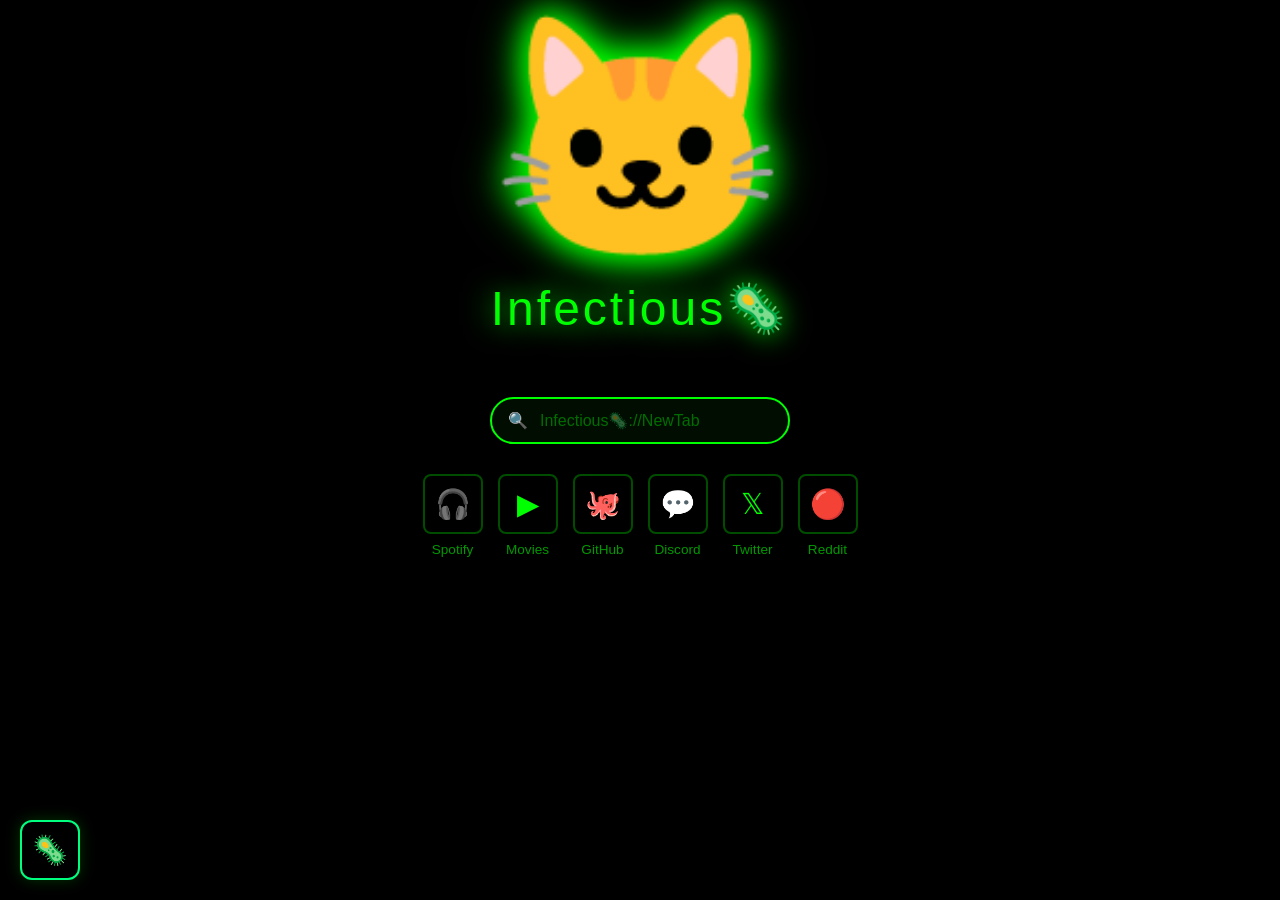
<file: index.html>
<!DOCTYPE html>
<html lang="en">
<head>
    <meta charset="UTF-8">
    <meta name="viewport" content="width=device-width, initial-scale=1.0">
    <title>Infectious 🦠</title>
    <link rel="stylesheet" href="styles.css">
    <script src="particle.js"></script>
</head>
<body class="theme-emerald">
    <div class="container" style="display:none;" id="browserContainer">
        <header>
            <div class="browser-title">Infectious Browser🦠</div>
            <div class="tabs-container"></div>
            <div class="nav-buttons">
                <button class="nav-btn" onclick="goBack()" title="Back">‹</button>
                <button class="nav-btn" onclick="goForward()" title="Forward">›</button>
                <button class="nav-btn" onclick="reload()" title="Reload">↻</button>
                <button class="nav-btn" onclick="goHome()" title="Home">⌂</button>
            </div>
            <div class="search-bar">
                <input type="text" id="searchInput" placeholder="Infectious🦠://Search" onkeypress="handleSearch(event)">
            </div>
            <div class="icon-btns">
                <button class="icon-btn" onclick="createTab('home.html', 'Infectious🦠__NewTab')" title="New Tab">+</button>
                <button class="icon-btn">⛶</button>
                <button class="icon-btn">🧩</button>
                <button class="icon-btn" onclick="openSettings()" title="Settings">⚙</button>
            </div>
        </header>
        <div class="main-content" id="mainFrame"></div>
    </div>

    <div id="homePage" style="position:fixed; top:0; left:0; width:100%; height:100%; z-index:20;">
        <!-- Home page content loaded here -->
    </div>

    <div class="floating-menu">
        <button class="menu-toggle" id="menuToggle">🦠</button>
        <div class="menu-panel" id="menuPanel">
            <div class="menu-title">Infectious 🦠</div>
            <button class="menu-item" onclick="navigateTo('home')">🏠 Home</button>
            <button class="menu-item" onclick="navigateTo('games')">🎮 Games</button>
            <button class="menu-item" onclick="navigateTo('watch')">▶ Watch</button>
            <button class="menu-item" onclick="navigateTo('apps')">📱 Apps</button>
            <button class="menu-item" onclick="navigateTo('music')">🎧 Music</button>
            <button class="menu-item" onclick="navigateTo('chat')">💬 Chat</button>
            <button class="menu-item" onclick="navigateTo('ai')">🤖 AI</button>
            <button class="menu-item" onclick="navigateTo('browse')">🌐 Browse</button>
            <div class="menu-separator"></div>
            <button class="menu-item" onclick="openDonate()" style="color:#ff00ff; font-weight:600;">💝 Donate</button>
        </div>
    </div>

    <script src="app.js"></script>
    <script>
        // Load home page on startup
        window.addEventListener('load', () => {
            fetch('home.html')
                .then(r => r.text())
                .then(html => {
                    document.getElementById('homePage').innerHTML = html;
                    document.getElementById('browserContainer').style.display = 'none';
                });
        });

        function openDonate() {
            window.open('https://cash.app/$TextmeElisha', '_blank');
            menuPanel.classList.remove('active');
        }

        // When menu item is clicked, show browser and navigate
        const originalNavigateTo = navigateTo;
        navigateTo = function(page) {
            document.getElementById('homePage').style.display = 'none';
            document.getElementById('browserContainer').style.display = 'flex';
            originalNavigateTo(page);
        };
    </script>
</body>
</html>
</file>
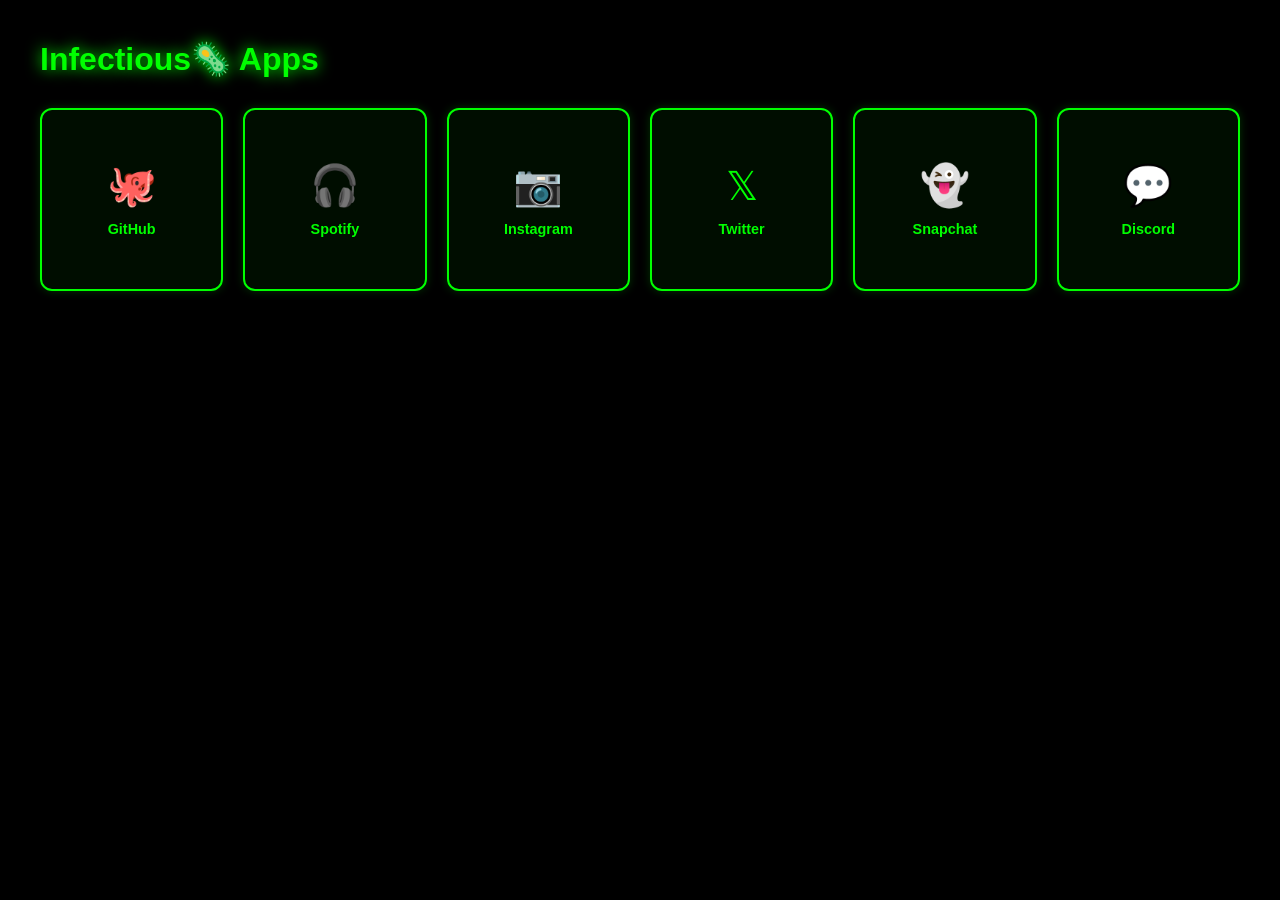
<file: apps.html>
<!DOCTYPE html>
<html lang="en">
<head>
    <meta charset="UTF-8">
    <meta name="viewport" content="width=device-width, initial-scale=1.0">
    <title>Infectious 🦠 Apps</title>
    <style>
        * { margin: 0; padding: 0; box-sizing: border-box; }
        body {
            background-color: #000;
            color: #00ff00;
            font-family: -apple-system, BlinkMacSystemFont, 'Segoe UI', Roboto, sans-serif;
            padding: 40px 20px;
        }
        .apps-container {
            max-width: 1200px;
            margin: 0 auto;
            animation: popIn 0.5s ease-out;
        }
        h1 {
            margin-bottom: 30px;
            text-shadow: 0 0 15px #00ff00;
        }
        .apps-grid {
            display: grid;
            grid-template-columns: repeat(auto-fit, minmax(180px, 1fr));
            gap: 20px;
        }
        .app-card {
            aspect-ratio: 1;
            background-color: rgba(0, 255, 0, 0.05);
            border: 2px solid #00ff00;
            border-radius: 12px;
            display: flex;
            flex-direction: column;
            align-items: center;
            justify-content: center;
            cursor: pointer;
            transition: all 0.3s ease;
            text-decoration: none;
            color: #00ff00;
            box-shadow: 0 0 10px rgba(0, 255, 0, 0.2);
            gap: 12px;
        }
        .app-card:hover {
            background-color: rgba(0, 255, 0, 0.15);
            box-shadow: 0 0 25px #00ff00;
            transform: scale(1.05);
        }
        .app-icon {
            font-size: 2.5rem;
        }
        .app-name {
            font-size: 0.9rem;
            text-align: center;
            font-weight: 600;
        }
        @keyframes popIn {
            from {
                opacity: 0;
                transform: scale(0.8);
            }
            to {
                opacity: 1;
                transform: scale(1);
            }
        }
    </style>
</head>
<body>
    <div class="apps-container">
        <h1>Infectious🦠 Apps</h1>
        <div class="apps-grid">
            <a href="javascript:parent.parent.loadPage('https://github.com')" class="app-card">
                <div class="app-icon">🐙</div>
                <div class="app-name">GitHub</div>
            </a>
            <a href="javascript:parent.parent.loadPage('https://open.spotify.com')" class="app-card">
                <div class="app-icon">🎧</div>
                <div class="app-name">Spotify</div>
            </a>
            <a href="javascript:parent.parent.loadPage('https://instagram.com')" class="app-card">
                <div class="app-icon">📷</div>
                <div class="app-name">Instagram</div>
            </a>
            <a href="javascript:parent.parent.loadPage('https://twitter.com')" class="app-card">
                <div class="app-icon">𝕏</div>
                <div class="app-name">Twitter</div>
            </a>
            <a href="javascript:parent.parent.loadPage('https://snapchat.com')" class="app-card">
                <div class="app-icon">👻</div>
                <div class="app-name">Snapchat</div>
            </a>
            <a href="javascript:parent.parent.loadPage('https://discord.com')" class="app-card">
                <div class="app-icon">💬</div>
                <div class="app-name">Discord</div>
            </a>
        </div>
    </div>
</body>
</html>
</file>
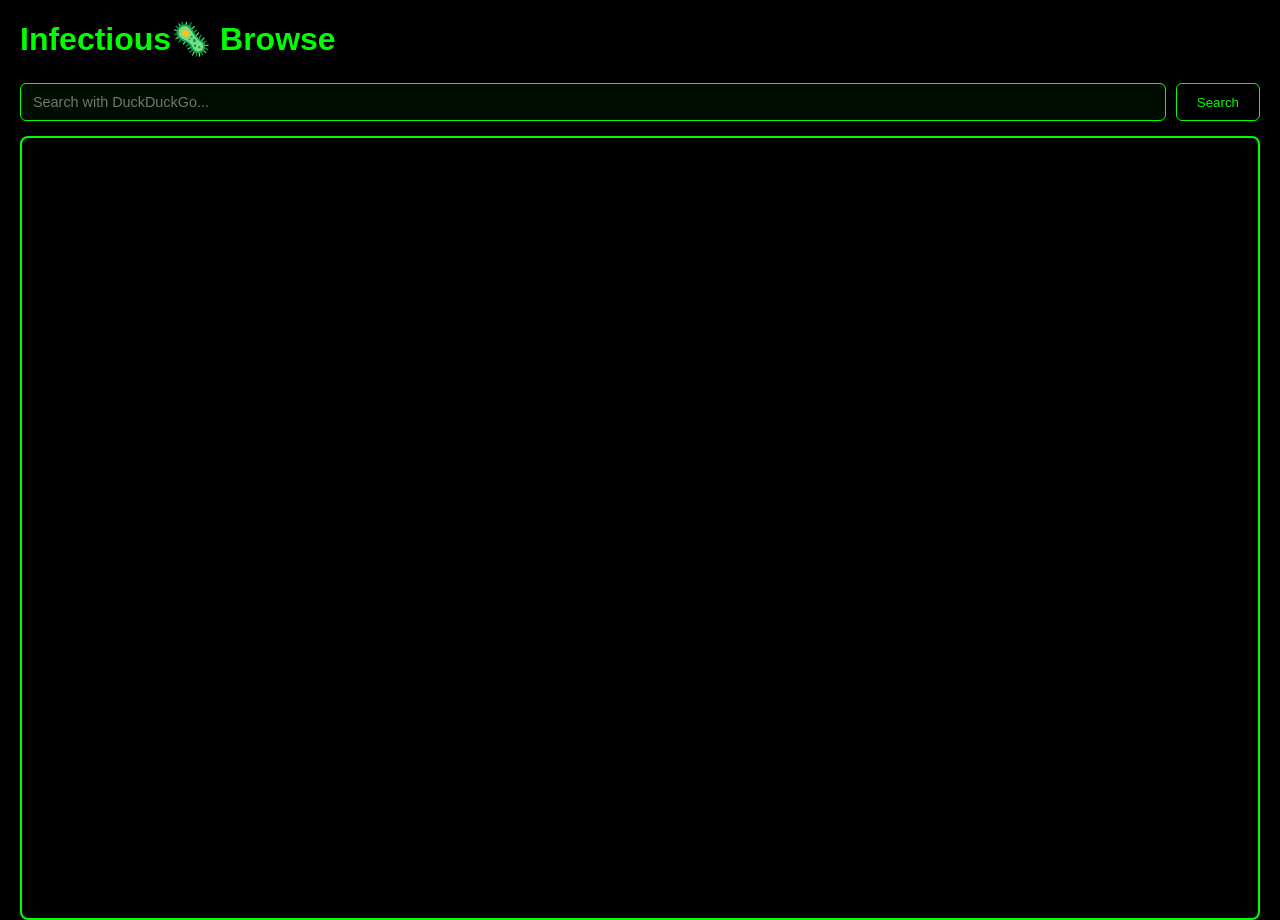
<file: browse.html>
<!DOCTYPE html>
<html lang="en">
<head>
    <meta charset="UTF-8">
    <meta name="viewport" content="width=device-width, initial-scale=1.0">
    <title>Infectious 🦠 Browse</title>
    <style>
        * { margin: 0; padding: 0; box-sizing: border-box; }
        body {
            background-color: #000;
            color: #00ff00;
            font-family: -apple-system, BlinkMacSystemFont, 'Segoe UI', Roboto, sans-serif;
            padding: 20px;
            height: 100vh;
        }
        .browse-container {
            display: flex;
            flex-direction: column;
            gap: 15px;
            height: 100vh;
            animation: popIn 0.5s ease-out;
        }
        h1 {
            margin-bottom: 10px;
        }
        .controls {
            display: flex;
            gap: 10px;
        }
        input {
            flex: 1;
            padding: 10px 12px;
            background-color: rgba(0, 255, 0, 0.05);
            border: 1px solid #00ff00;
            color: #00ff00;
            border-radius: 6px;
            font-size: 0.9rem;
        }
        button {
            padding: 10px 20px;
            background-color: transparent;
            border: 1px solid #00ff00;
            color: #00ff00;
            border-radius: 6px;
            cursor: pointer;
            transition: all 0.3s ease;
        }
        button:hover {
            background-color: #00ff00;
            color: #000;
        }
        .iframe-container {
            flex: 1;
            border: 2px solid #00ff00;
            border-radius: 8px;
            overflow: hidden;
        }
        iframe {
            width: 100%;
            height: 100%;
            border: none;
        }
        @keyframes popIn {
            from {
                opacity: 0;
                transform: scale(0.8);
            }
            to {
                opacity: 1;
                transform: scale(1);
            }
        }
    </style>
</head>
<body>
    <div class="browse-container">
        <h1>Infectious🦠 Browse</h1>
        <div class="controls">
            <input type="text" id="searchInput" placeholder="Search with DuckDuckGo...">
            <button onclick="search()">Search</button>
        </div>
        <div class="iframe-container">
            <iframe id="browseFrame"></iframe>
        </div>
    </div>
    <script>
        function search() {
            const query = document.getElementById('searchInput').value;
            if (query) {
                document.getElementById('browseFrame').src = `https://duckduckgo.com/?q=${encodeURIComponent(query)}`;
            }
        }
        document.getElementById('searchInput').addEventListener('keypress', (e) => {
            if (e.key === 'Enter') search();
        });
    </script>
</body>
</html>
</file>
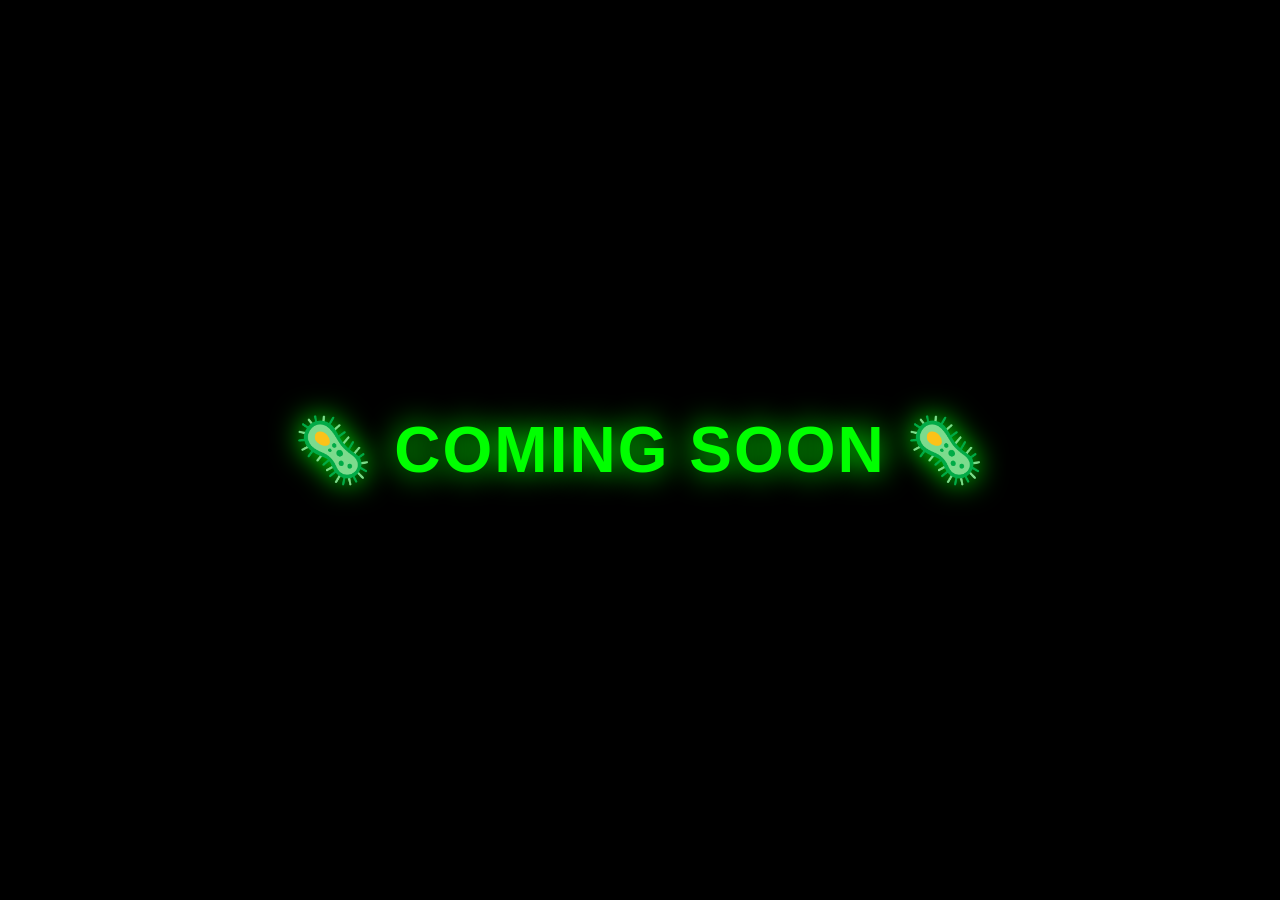
<file: coming-soon.html>
<!DOCTYPE html>
<html lang="en">
<head>
    <meta charset="UTF-8">
    <meta name="viewport" content="width=device-width, initial-scale=1.0">
    <title>Coming Soon</title>
    <style>
        * { margin: 0; padding: 0; box-sizing: border-box; }
        body {
            background-color: #000;
            color: #00ff00;
            font-family: -apple-system, BlinkMacSystemFont, 'Segoe UI', Roboto, sans-serif;
            display: flex;
            align-items: center;
            justify-content: center;
            min-height: 100vh;
        }
        h1 {
            font-size: 4rem;
            text-shadow: 0 0 30px #00ff00;
            letter-spacing: 2px;
            animation: popIn 0.5s ease-out;
        }
        @keyframes popIn {
            from {
                opacity: 0;
                transform: scale(0.8);
            }
            to {
                opacity: 1;
                transform: scale(1);
            }
        }
    </style>
</head>
<body>
    <h1>🦠 COMING SOON 🦠</h1>
</body>
</html>
</file>
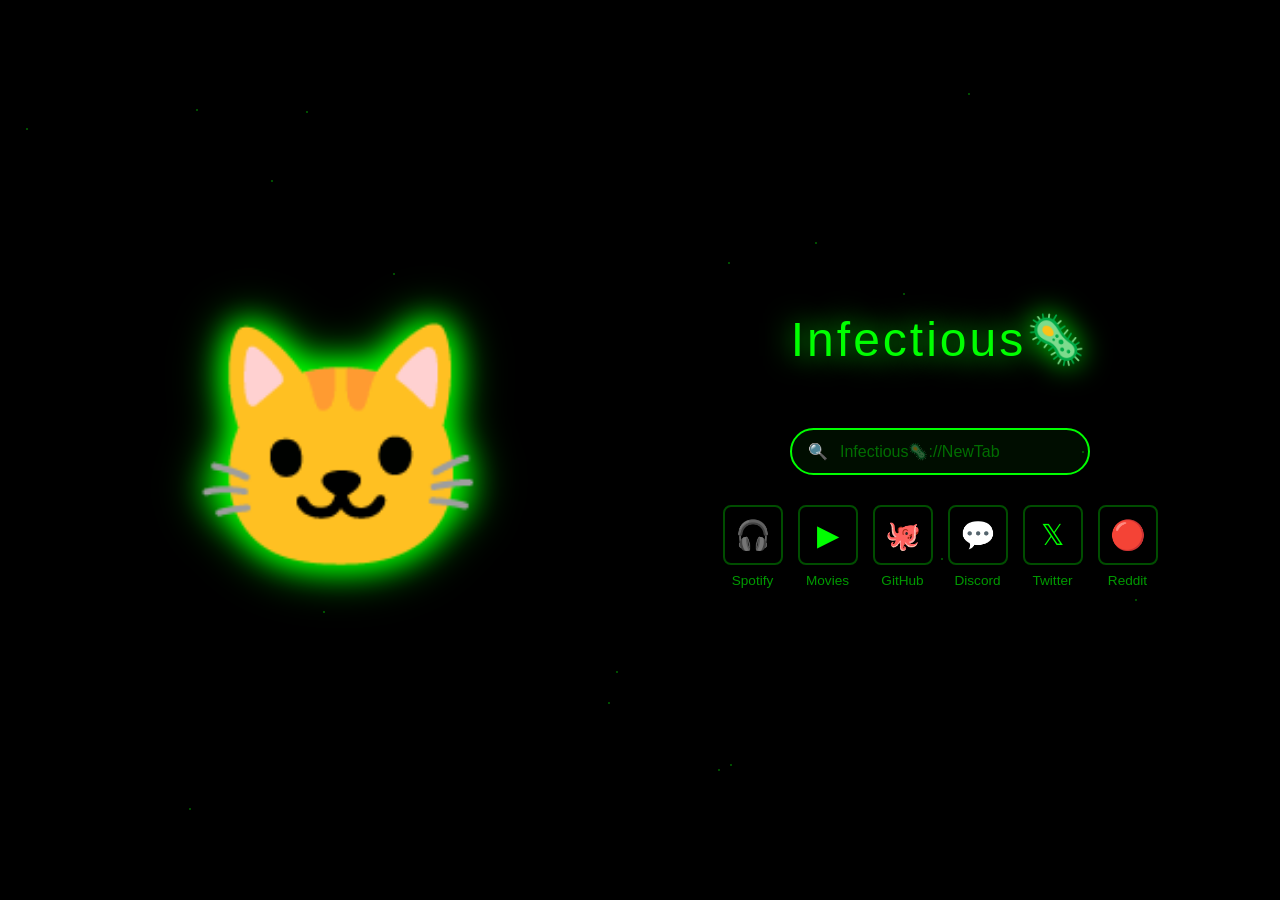
<file: home.html>
<!DOCTYPE html>
<html lang="en">
<head>
    <meta charset="UTF-8">
    <meta name="viewport" content="width=device-width, initial-scale=1.0">
    <title>Infectious 🦠 Home</title>
    <style>
        * { margin: 0; padding: 0; box-sizing: border-box; }
        body {
            background-color: #000;
            color: #00ff00;
            font-family: -apple-system, BlinkMacSystemFont, 'Segoe UI', Roboto, sans-serif;
            display: flex;
            align-items: center;
            justify-content: space-between;
            min-height: 100vh;
            padding: 40px;
            position: relative;
            overflow: hidden;
        }
        
        /* Animated background particles */
        .bg-particles {
            position: fixed;
            top: 0;
            left: 0;
            width: 100%;
            height: 100vh;
            pointer-events: none;
            z-index: 0;
        }
        
        .particle-dot {
            position: absolute;
            width: 2px;
            height: 2px;
            background: #00ff00;
            opacity: 0.3;
            animation: float 20s infinite;
        }
        
        @keyframes float {
            0%, 100% { transform: translateY(0px); opacity: 0.3; }
            50% { transform: translateY(-20px); opacity: 0.6; }
        }
        
        .left-section {
            flex: 1;
            display: flex;
            flex-direction: column;
            align-items: center;
            justify-content: center;
            z-index: 10;
        }
        
        .cat-emoji {
            font-size: 15rem;
            text-shadow: 0 0 30px #00ff00;
            animation: glow 3s ease-in-out infinite;
            filter: drop-shadow(0 0 20px #00ff00);
        }
        
        @keyframes glow {
            0%, 100% { filter: drop-shadow(0 0 20px #00ff00); }
            50% { filter: drop-shadow(0 0 40px #00ff00); }
        }
        
        .right-section {
            flex: 1;
            display: flex;
            flex-direction: column;
            align-items: center;
            justify-content: center;
            gap: 30px;
            z-index: 10;
        }
        
        .title {
            font-size: 3rem;
            text-shadow: 0 0 30px #00ff00;
            letter-spacing: 3px;
            text-align: center;
            margin-bottom: 30px;
        }
        
        .search-box {
            display: flex;
            align-items: center;
            gap: 12px;
            padding: 12px 16px;
            background-color: rgba(0, 255, 0, 0.05);
            border: 2px solid #00ff00;
            border-radius: 24px;
            transition: all 0.3s ease;
            width: 300px;
        }
        
        .search-box:focus-within {
            background-color: rgba(0, 255, 0, 0.1);
            box-shadow: 0 0 15px #00ff00;
        }
        
        .search-box input {
            flex: 1;
            background: none;
            border: none;
            color: #00ff00;
            font-size: 1rem;
            outline: none;
        }
        
        .search-box input::placeholder {
            color: rgba(0, 255, 0, 0.4);
        }
        
        .shortcuts {
            display: flex;
            gap: 15px;
            flex-wrap: wrap;
            justify-content: center;
        }
        
        .shortcut {
            display: flex;
            flex-direction: column;
            align-items: center;
            gap: 8px;
            cursor: pointer;
            text-decoration: none;
            color: #00ff00;
            transition: all 0.3s ease;
        }
        
        .shortcut-icon {
            width: 60px;
            height: 60px;
            border: 2px solid rgba(0, 255, 0, 0.3);
            border-radius: 8px;
            display: flex;
            align-items: center;
            justify-content: center;
            font-size: 1.8rem;
        }
        
        .shortcut:hover .shortcut-icon {
            border-color: #00ff00;
            background-color: rgba(0, 255, 0, 0.1);
            box-shadow: 0 0 15px #00ff00;
        }
        
        .shortcut-label {
            font-size: 0.85rem;
            color: rgba(0, 255, 0, 0.6);
        }
        
        .shortcut:hover .shortcut-label {
            color: #00ff00;
        }
        
        @media (max-width: 1024px) {
            body {
                flex-direction: column;
            }
            
            .cat-emoji {
                font-size: 8rem;
            }
            
            .title {
                font-size: 2rem;
            }
        }
    </style>
</head>
<body>
    <div class="bg-particles" id="bgParticles"></div>
    
    <div class="left-section">
        <div class="cat-emoji">🐱</div>
    </div>
    
    <div class="right-section">
        <div class="title">Infectious🦠</div>
        <div class="search-box">
            <span>🔍</span>
            <input type="text" placeholder="Infectious🦠://NewTab">
        </div>
        <div class="shortcuts">
            <a onclick="parent.navigateTo('music')" class="shortcut">
                <div class="shortcut-icon">🎧</div>
                <div class="shortcut-label">Spotify</div>
            </a>
            <a onclick="parent.navigateTo('watch')" class="shortcut">
                <div class="shortcut-icon">▶</div>
                <div class="shortcut-label">Movies</div>
            </a>
            <a onclick="parent.createTab('https://github.com', 'Infectious🦠__GitHub')" class="shortcut">
                <div class="shortcut-icon">🐙</div>
                <div class="shortcut-label">GitHub</div>
            </a>
            <a onclick="parent.createTab('https://discord.com', 'Infectious🦠__Discord')" class="shortcut">
                <div class="shortcut-icon">💬</div>
                <div class="shortcut-label">Discord</div>
            </a>
            <a onclick="parent.createTab('https://twitter.com', 'Infectious🦠__Twitter')" class="shortcut">
                <div class="shortcut-icon">𝕏</div>
                <div class="shortcut-label">Twitter</div>
            </a>
            <a onclick="parent.createTab('https://reddit.com', 'Infectious🦠__Reddit')" class="shortcut">
                <div class="shortcut-icon">🔴</div>
                <div class="shortcut-label">Reddit</div>
            </a>
        </div>
    </div>
    
    <script>
        // Generate background particles
        const bgParticles = document.getElementById('bgParticles');
        for (let i = 0; i < 20; i++) {
            const particle = document.createElement('div');
            particle.className = 'particle-dot';
            particle.style.left = Math.random() * 100 + '%';
            particle.style.top = Math.random() * 100 + '%';
            particle.style.animationDelay = Math.random() * 20 + 's';
            bgParticles.appendChild(particle);
        }
    </script>
</body>
</html>
</file>
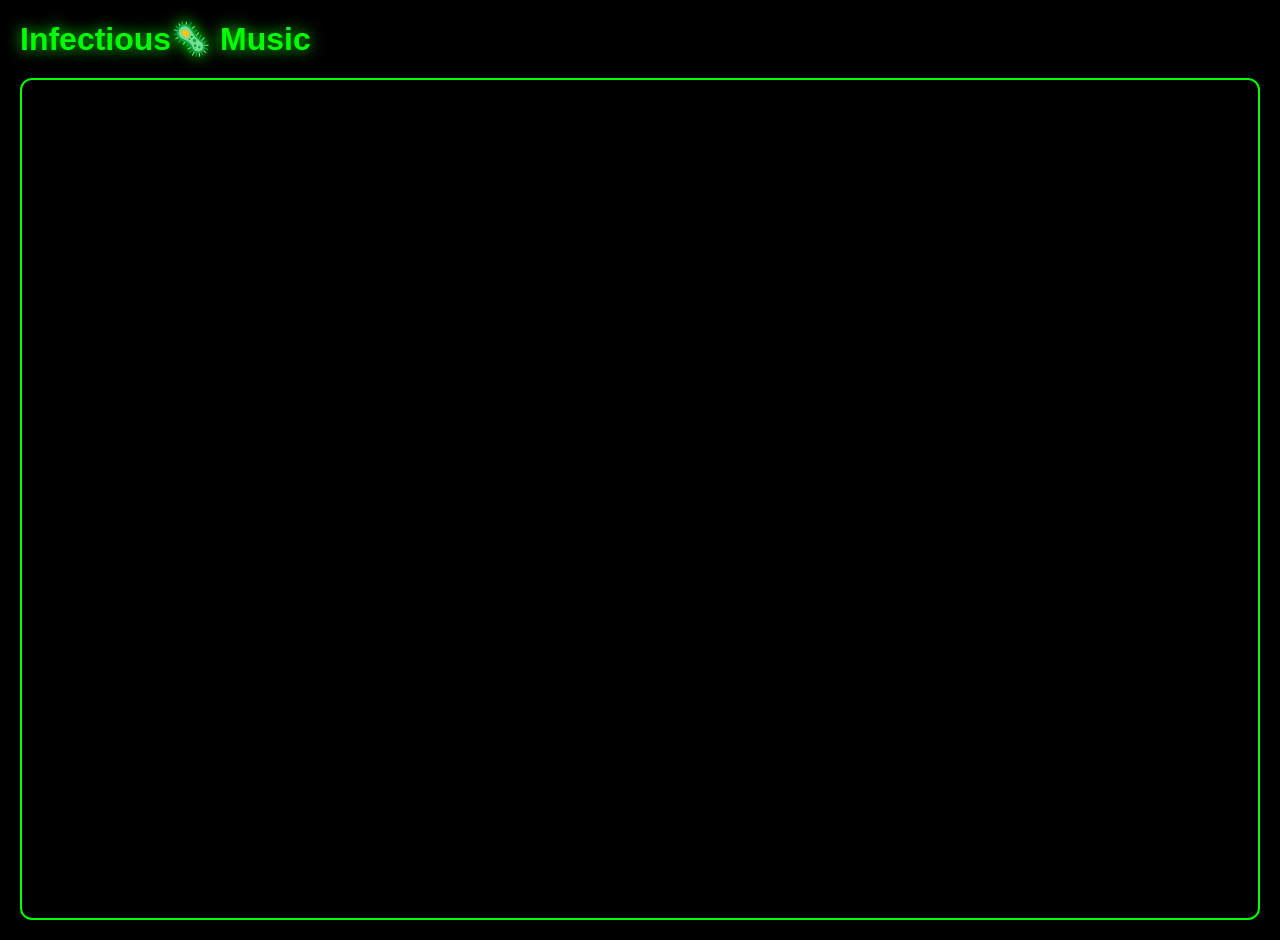
<file: music.html>
<!DOCTYPE html>
<html lang="en">
<head>
    <meta charset="UTF-8">
    <meta name="viewport" content="width=device-width, initial-scale=1.0">
    <title>Infectious 🦠 Music</title>
    <style>
        * { margin: 0; padding: 0; box-sizing: border-box; }
        body {
            background-color: #000;
            color: #00ff00;
            font-family: -apple-system, BlinkMacSystemFont, 'Segoe UI', Roboto, sans-serif;
            padding: 20px;
        }
        .music-container {
            max-width: 1400px;
            margin: 0 auto;
            animation: popIn 0.5s ease-out;
            height: 100vh;
            display: flex;
            flex-direction: column;
        }
        h1 {
            margin-bottom: 20px;
            text-shadow: 0 0 15px #00ff00;
        }
        .spotify-frame {
            flex: 1;
            border: 2px solid #00ff00;
            border-radius: 12px;
            overflow: hidden;
        }
        @keyframes popIn {
            from {
                opacity: 0;
                transform: scale(0.8);
            }
            to {
                opacity: 1;
                transform: scale(1);
            }
        }
    </style>
</head>
<body>
    <div class="music-container">
        <h1>Infectious🦠 Music</h1>
        <div class="spotify-frame">
            <iframe src="https://open.spotify.com" style="width:100%; height:100%; border:none;"></iframe>
        </div>
    </div>
</body>
</html>
</file>
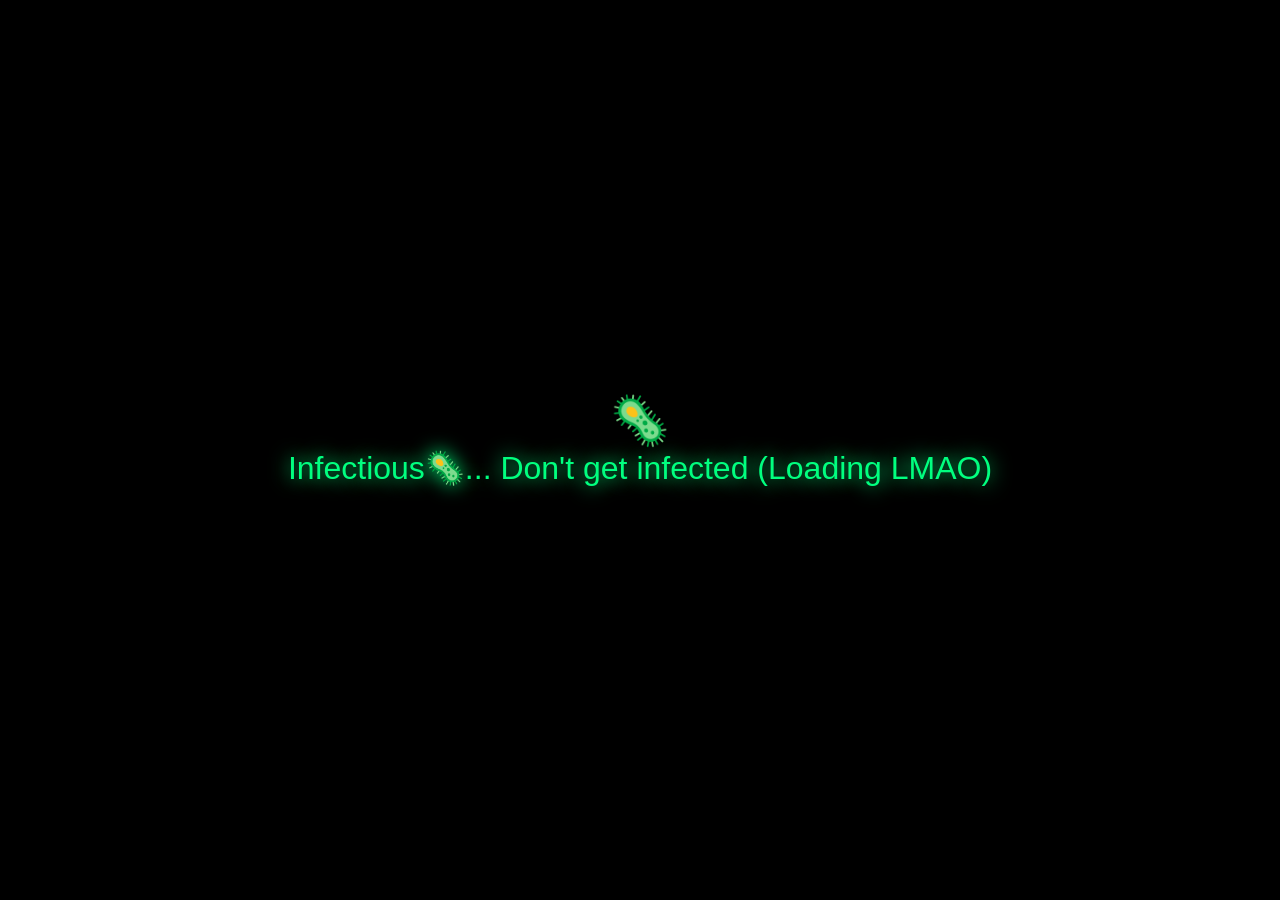
<file: proxy.html>
<!DOCTYPE html>
<html lang="en">
<head>
    <meta charset="UTF-8">
    <meta name="viewport" content="width=device-width, initial-scale=1.0">
    <title>Loading</title>
    <style>
        * { margin: 0; padding: 0; box-sizing: border-box; }
        :root {
            --primary: #00ff00;
        }
        body {
            background-color: #000;
            color: var(--primary);
            font-family: -apple-system, BlinkMacSystemFont, 'Segoe UI', Roboto, sans-serif;
            display: flex;
            align-items: center;
            justify-content: center;
            min-height: 100vh;
            overflow: hidden;
        }
        body.theme-amber { --primary: #ffb000; }
        body.theme-cyan { --primary: #00d4ff; }
        body.theme-violet { --primary: #b000ff; }
        body.theme-emerald { --primary: #00ff7f; }
        body.theme-rose { --primary: #ff1493; }
        body.theme-slate { --primary: #c0c0c0; }
        body.theme-crimson { --primary: #ff0000; }
        body.theme-teal { --primary: #00ffff; }
        body.theme-indigo { --primary: #4169e1; }
        body.theme-fuchsia { --primary: #ff00ff; }
        .loading-container {
            text-align: center;
            animation: popIn 0.5s ease-out;
        }
        .loading-text {
            font-size: 2rem;
            margin-bottom: 20px;
            text-shadow: 0 0 20px var(--primary);
        }
        .loading-spinner {
            font-size: 3rem;
            animation: spin 2s infinite;
        }
        @keyframes spin {
            0% { transform: rotate(0deg); }
            100% { transform: rotate(360deg); }
        }
        @keyframes popIn {
            from {
                opacity: 0;
                transform: scale(0.8);
            }
            to {
                opacity: 1;
                transform: scale(1);
            }
        }
    </style>
</head>
<body class="theme-emerald">
    <div class="loading-container">
        <div class="loading-spinner">🦠</div>
        <div class="loading-text">Infectious🦠... Don't get infected (Loading LMAO)</div>
    </div>
    <script>
        const savedTheme = localStorage.getItem('theme') || 'emerald';
        document.body.className = `theme-${savedTheme}`;
        
        const params = new URLSearchParams(window.location.search);
        const url = params.get('url');
        
        if (url) {
            setTimeout(() => {
                window.location.href = url;
            }, 1500);
        }
    </script>
</body>
</html>
</file>
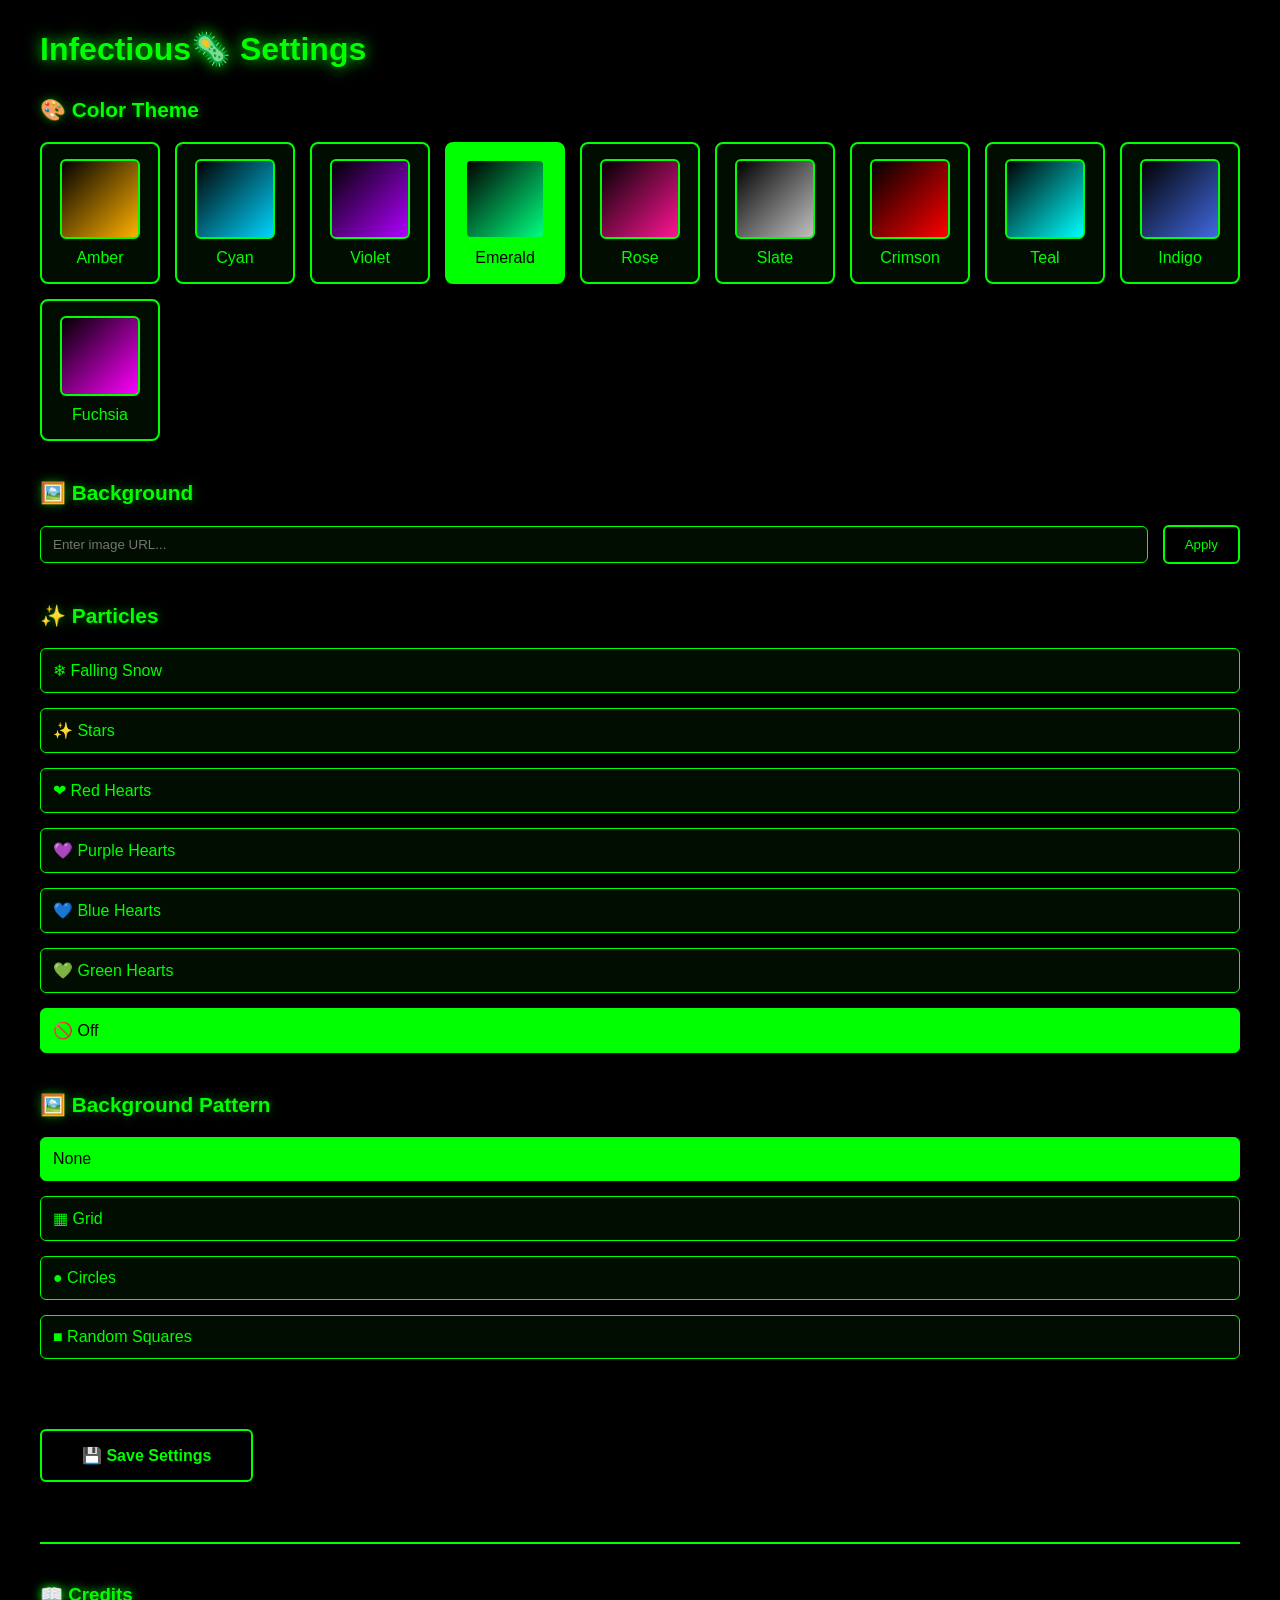
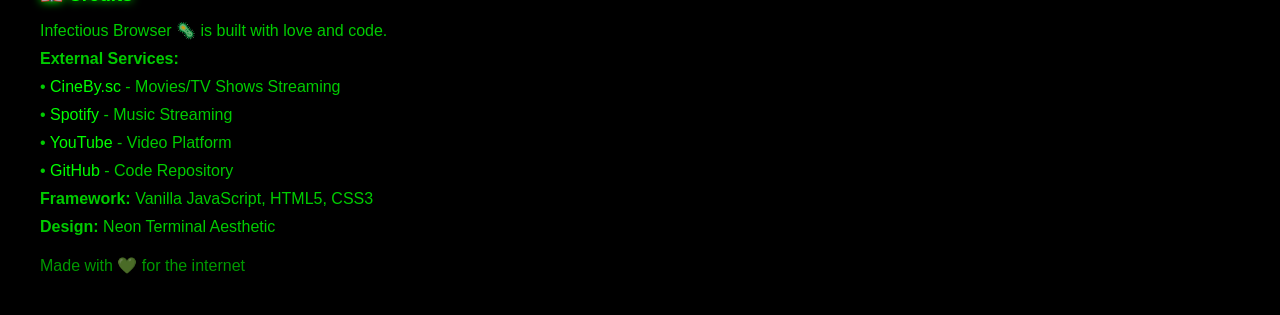
<file: settings.html>
<!DOCTYPE html>
<html lang="en">
<head>
    <meta charset="UTF-8">
    <meta name="viewport" content="width=device-width, initial-scale=1.0">
    <title>Infectious 🦠 Settings</title>
    <style>
        * { margin: 0; padding: 0; box-sizing: border-box; }
        body {
            background-color: #000;
            color: #00ff00;
            font-family: -apple-system, BlinkMacSystemFont, 'Segoe UI', Roboto, sans-serif;
            padding: 30px 20px;
        }
        .settings-container {
            max-width: 1200px;
            margin: 0 auto;
            animation: popIn 0.5s ease-out;
        }
        h1 {
            margin-bottom: 30px;
            text-shadow: 0 0 15px #00ff00;
        }
        .section {
            margin-bottom: 40px;
        }
        .section h2 {
            font-size: 1.3rem;
            margin-bottom: 20px;
            color: #00ff00;
            text-shadow: 0 0 10px rgba(0, 255, 0, 0.5);
        }
        .themes-grid {
            display: grid;
            grid-template-columns: repeat(auto-fill, minmax(120px, 1fr));
            gap: 15px;
            margin-bottom: 30px;
        }
        .theme-option {
            padding: 15px;
            border: 2px solid #00ff00;
            border-radius: 8px;
            cursor: pointer;
            text-align: center;
            transition: all 0.3s ease;
            background-color: rgba(0, 255, 0, 0.05);
        }
        .theme-option:hover {
            background-color: rgba(0, 255, 0, 0.15);
            box-shadow: 0 0 15px #00ff00;
        }
        .theme-option.active {
            background-color: #00ff00;
            color: #000;
        }
        .color-swatch {
            width: 80px;
            height: 80px;
            border: 2px solid #00ff00;
            border-radius: 6px;
            margin: 0 auto 10px;
        }
        .bg-upload {
            display: flex;
            gap: 15px;
            align-items: center;
            margin-bottom: 30px;
        }
        .bg-upload input {
            flex: 1;
            padding: 10px 12px;
            background-color: rgba(0, 255, 0, 0.05);
            border: 1px solid #00ff00;
            color: #00ff00;
            border-radius: 6px;
        }
        .bg-upload button {
            padding: 10px 20px;
            background-color: transparent;
            border: 2px solid #00ff00;
            color: #00ff00;
            border-radius: 6px;
            cursor: pointer;
            transition: all 0.3s ease;
        }
        .bg-upload button:hover {
            background-color: #00ff00;
            color: #000;
        }
        .options-grid {
            display: flex;
            flex-direction: column;
            gap: 15px;
        }
        .option-item {
            padding: 12px;
            border: 1px solid #00ff00;
            border-radius: 6px;
            cursor: pointer;
            background-color: rgba(0, 255, 0, 0.05);
            transition: all 0.3s ease;
        }
        .option-item:hover {
            background-color: rgba(0, 255, 0, 0.15);
        }
        .option-item.active {
            background-color: #00ff00;
            color: #000;
        }
        .save-btn {
            padding: 15px 40px;
            background-color: transparent;
            border: 2px solid #00ff00;
            color: #00ff00;
            border-radius: 6px;
            cursor: pointer;
            font-size: 1rem;
            font-weight: 600;
            transition: all 0.3s ease;
            margin-top: 30px;
        }
        .save-btn:hover {
            background-color: #00ff00;
            color: #000;
            box-shadow: 0 0 20px #00ff00;
        }
        .credits {
            margin-top: 60px;
            padding-top: 40px;
            border-top: 2px solid #00ff00;
        }
        .credits h3 {
            margin-bottom: 15px;
            text-shadow: 0 0 10px #00ff00;
        }
        .credits p {
            margin-bottom: 10px;
            color: rgba(0, 255, 0, 0.8);
        }
        .credits a {
            color: #00ff00;
            text-decoration: none;
            transition: all 0.3s ease;
        }
        .credits a:hover {
            text-shadow: 0 0 10px #00ff00;
        }
        @keyframes popIn {
            from {
                opacity: 0;
                transform: scale(0.8);
            }
            to {
                opacity: 1;
                transform: scale(1);
            }
        }
    </style>
</head>
<body>
    <div class="settings-container">
        <h1>Infectious🦠 Settings</h1>
        
        <div class="section">
            <h2>🎨 Color Theme</h2>
            <div class="themes-grid">
                <div class="theme-option" onclick="selectTheme('amber')"><div class="color-swatch" style="background: linear-gradient(135deg, #000 0%, #ffb000 100%);"></div>Amber</div>
                <div class="theme-option" onclick="selectTheme('cyan')"><div class="color-swatch" style="background: linear-gradient(135deg, #000 0%, #00d4ff 100%);"></div>Cyan</div>
                <div class="theme-option" onclick="selectTheme('violet')"><div class="color-swatch" style="background: linear-gradient(135deg, #000 0%, #b000ff 100%);"></div>Violet</div>
                <div class="theme-option" onclick="selectTheme('emerald')"><div class="color-swatch" style="background: linear-gradient(135deg, #000 0%, #00ff7f 100%);"></div>Emerald</div>
                <div class="theme-option" onclick="selectTheme('rose')"><div class="color-swatch" style="background: linear-gradient(135deg, #000 0%, #ff1493 100%);"></div>Rose</div>
                <div class="theme-option" onclick="selectTheme('slate')"><div class="color-swatch" style="background: linear-gradient(135deg, #000 0%, #c0c0c0 100%);"></div>Slate</div>
                <div class="theme-option" onclick="selectTheme('crimson')"><div class="color-swatch" style="background: linear-gradient(135deg, #000 0%, #ff0000 100%);"></div>Crimson</div>
                <div class="theme-option" onclick="selectTheme('teal')"><div class="color-swatch" style="background: linear-gradient(135deg, #000 0%, #00ffff 100%);"></div>Teal</div>
                <div class="theme-option" onclick="selectTheme('indigo')"><div class="color-swatch" style="background: linear-gradient(135deg, #000 0%, #4169e1 100%);"></div>Indigo</div>
                <div class="theme-option" onclick="selectTheme('fuchsia')"><div class="color-swatch" style="background: linear-gradient(135deg, #000 0%, #ff00ff 100%);"></div>Fuchsia</div>
            </div>
        </div>

        <div class="section">
            <h2>🖼️ Background</h2>
            <div class="bg-upload">
                <input type="text" id="bgUrl" placeholder="Enter image URL...">
                <button onclick="applyBackground()">Apply</button>
            </div>
        </div>

        <div class="section">
            <h2>✨ Particles</h2>
            <div class="options-grid">
                <div class="option-item" onclick="selectParticles('snowdots')">❄ Falling Snow</div>
                <div class="option-item" onclick="selectParticles('stars')">✨ Stars</div>
                <div class="option-item" onclick="selectParticles('hearts-red')">❤ Red Hearts</div>
                <div class="option-item" onclick="selectParticles('hearts-purple')">💜 Purple Hearts</div>
                <div class="option-item" onclick="selectParticles('hearts-blue')">💙 Blue Hearts</div>
                <div class="option-item" onclick="selectParticles('hearts-green')">💚 Green Hearts</div>
                <div class="option-item" onclick="selectParticles('off')">🚫 Off</div>
            </div>
        </div>

        <div class="section">
            <h2>🖼️ Background Pattern</h2>
            <div class="options-grid">
                <div class="option-item" onclick="selectBgPattern('none')">None</div>
                <div class="option-item" onclick="selectBgPattern('grid')">▦ Grid</div>
                <div class="option-item" onclick="selectBgPattern('circles')">● Circles</div>
                <div class="option-item" onclick="selectBgPattern('squares')">■ Random Squares</div>
            </div>
        </div>

        <button class="save-btn" onclick="saveSettings()">💾 Save Settings</button>

        <div class="credits">
            <h3>📖 Credits</h3>
            <p>Infectious Browser 🦠 is built with love and code.</p>
            <p><strong>External Services:</strong></p>
            <p>• <a href="https://cineby.sc" target="_blank">CineBy.sc</a> - Movies/TV Shows Streaming</p>
            <p>• <a href="https://open.spotify.com" target="_blank">Spotify</a> - Music Streaming</p>
            <p>• <a href="https://youtube.com" target="_blank">YouTube</a> - Video Platform</p>
            <p>• <a href="https://github.com" target="_blank">GitHub</a> - Code Repository</p>
            <p><strong>Framework:</strong> Vanilla JavaScript, HTML5, CSS3</p>
            <p><strong>Design:</strong> Neon Terminal Aesthetic</p>
            <p style="margin-top: 20px; color: rgba(0, 255, 0, 0.6);">Made with 💚 for the internet</p>
        </div>
    </div>

    <script>
        let selectedTheme = localStorage.getItem('theme') || 'emerald';
        let selectedParticles = localStorage.getItem('particles') || 'off';
        let selectedBgPattern = localStorage.getItem('bgPattern') || 'none';
        let selectedBg = localStorage.getItem('background') || '';

        function selectTheme(theme) {
            selectedTheme = theme;
            document.querySelectorAll('.theme-option').forEach(el => el.classList.remove('active'));
            event.target.closest('.theme-option').classList.add('active');
        }

        function applyBackground() {
            selectedBg = document.getElementById('bgUrl').value;
        }

        function selectParticles(particle) {
            selectedParticles = particle;
            document.querySelectorAll('.options-grid')[0].querySelectorAll('.option-item').forEach(el => el.classList.remove('active'));
            event.target.closest('.option-item').classList.add('active');
        }

        function selectBgPattern(pattern) {
            selectedBgPattern = pattern;
            document.querySelectorAll('.options-grid')[1].querySelectorAll('.option-item').forEach(el => el.classList.remove('active'));
            event.target.closest('.option-item').classList.add('active');
        }

        function saveSettings() {
            localStorage.setItem('theme', selectedTheme);
            localStorage.setItem('particles', selectedParticles);
            localStorage.setItem('background', selectedBg);
            localStorage.setItem('bgPattern', selectedBgPattern);
            localStorage.setItem('particlesEnabled', selectedParticles !== 'off');
            
            // Update parent window immediately
            parent.applyTheme(selectedTheme);
            parent.applyBackgroundPattern(selectedBgPattern);
            
            if (selectedBg) {
                parent.document.body.style.backgroundImage = `url('${selectedBg}')`;
                parent.document.body.style.backgroundSize = 'cover';
                parent.document.body.style.backgroundAttachment = 'fixed';
            }
            
            // Restart particles
            if (parent.particleSystem) {
                if (selectedParticles !== 'off') {
                    parent.particleSystem.start(selectedParticles);
                } else {
                    parent.particleSystem.clearParticles();
                }
            }
            
            alert('✅ Settings saved!');
        }

        window.addEventListener('load', () => {
            const saved = localStorage.getItem('theme') || 'emerald';
            const savedParticles = localStorage.getItem('particles') || 'off';
            const savedPattern = localStorage.getItem('bgPattern') || 'none';
            const savedBg = localStorage.getItem('background') || '';
            
            document.querySelector(`[onclick="selectTheme('${saved}')"]`)?.classList.add('active');
            document.querySelectorAll('.options-grid')[0].querySelector(`[onclick="selectParticles('${savedParticles}')"]`)?.classList.add('active');
            document.querySelectorAll('.options-grid')[1].querySelector(`[onclick="selectBgPattern('${savedPattern}')"]`)?.classList.add('active');
            if (savedBg) {
                document.getElementById('bgUrl').value = savedBg;
            }
        });
    </script>
</body>
</html>
</file>
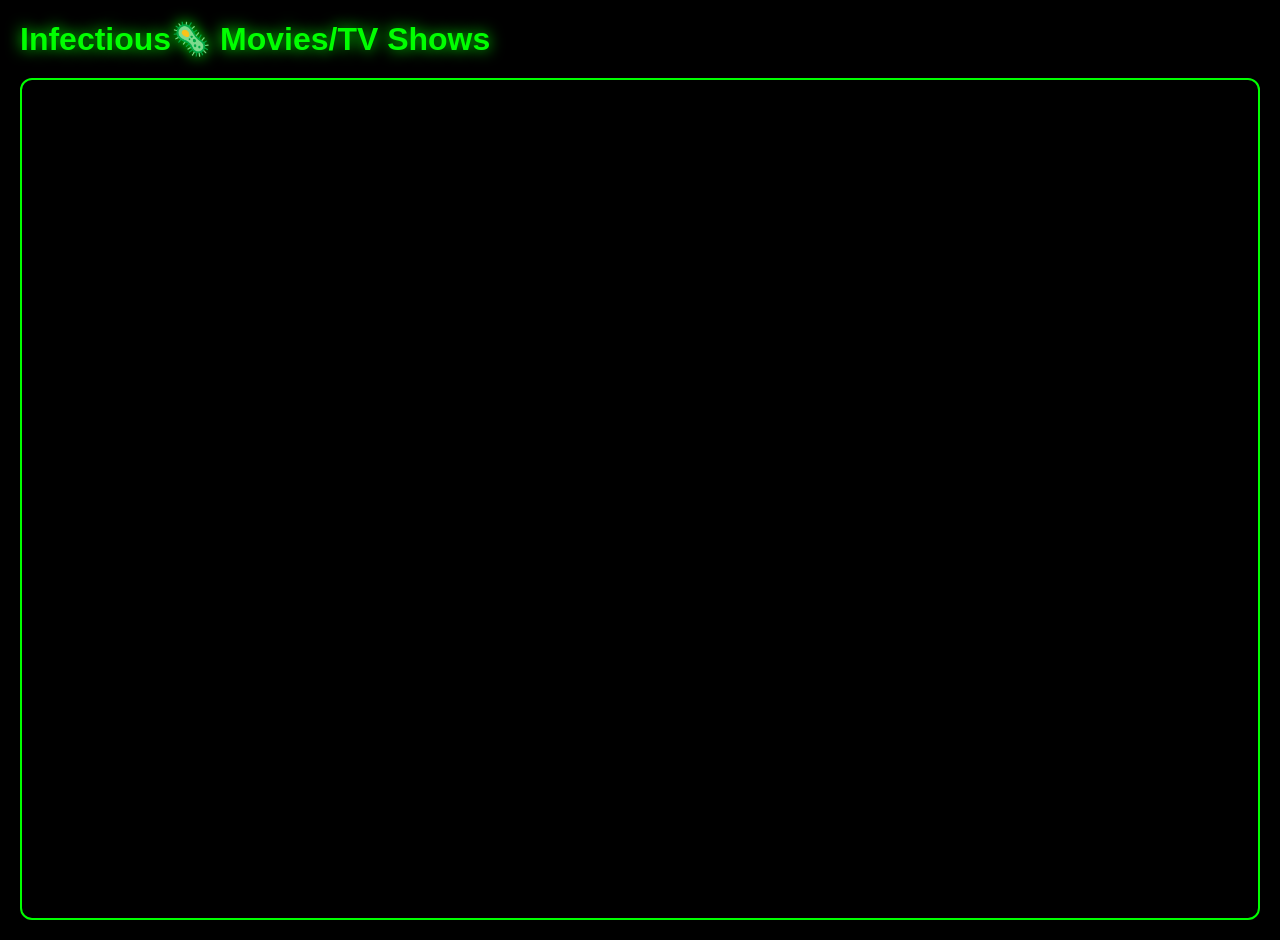
<file: watch-movies.html>
<!DOCTYPE html>
<html lang="en">
<head>
    <meta charset="UTF-8">
    <meta name="viewport" content="width=device-width, initial-scale=1.0">
    <title>Infectious 🦠 Movies</title>
    <style>
        * { margin: 0; padding: 0; box-sizing: border-box; }
        body {
            background-color: #000;
            color: #00ff00;
            font-family: -apple-system, BlinkMacSystemFont, 'Segoe UI', Roboto, sans-serif;
            padding: 20px;
        }
        .movies-container {
            max-width: 1400px;
            margin: 0 auto;
            animation: popIn 0.5s ease-out;
            height: 100vh;
            display: flex;
            flex-direction: column;
        }
        h1 {
            margin-bottom: 20px;
            text-shadow: 0 0 15px #00ff00;
        }
        .movies-frame {
            flex: 1;
            border: 2px solid #00ff00;
            border-radius: 12px;
            overflow: hidden;
        }
        @keyframes popIn {
            from {
                opacity: 0;
                transform: scale(0.8);
            }
            to {
                opacity: 1;
                transform: scale(1);
            }
        }
    </style>
</head>
<body>
    <div class="movies-container">
        <h1>Infectious🦠 Movies/TV Shows</h1>
        <div class="movies-frame">
            <iframe src="https://cineby.sc" style="width:100%; height:100%; border:none;"></iframe>
        </div>
    </div>
</body>
</html>
</file>
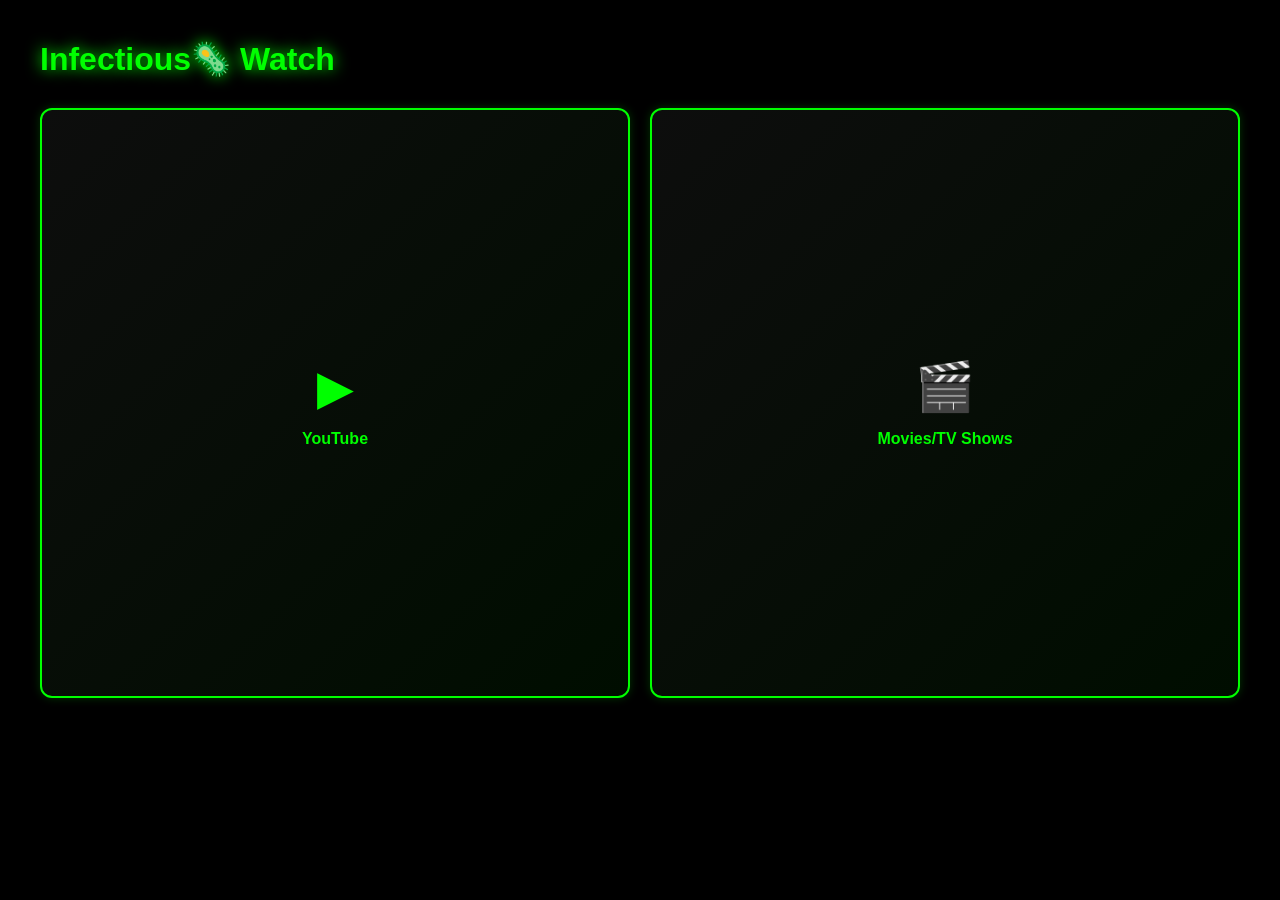
<file: watch.html>
<!DOCTYPE html>
<html lang="en">
<head>
    <meta charset="UTF-8">
    <meta name="viewport" content="width=device-width, initial-scale=1.0">
    <title>Infectious 🦠 Watch</title>
    <style>
        * { margin: 0; padding: 0; box-sizing: border-box; }
        body {
            background-color: #000;
            color: #00ff00;
            font-family: -apple-system, BlinkMacSystemFont, 'Segoe UI', Roboto, sans-serif;
            padding: 40px 20px;
        }
        .watch-container {
            max-width: 1200px;
            margin: 0 auto;
            animation: popIn 0.5s ease-out;
        }
        h1 {
            margin-bottom: 30px;
            text-shadow: 0 0 15px #00ff00;
        }
        .watch-grid {
            display: grid;
            grid-template-columns: repeat(auto-fit, minmax(220px, 1fr));
            gap: 20px;
        }
        .watch-card {
            aspect-ratio: 1;
            background: linear-gradient(135deg, rgba(255,255,255,0.05) 0%, rgba(0,255,0,0.05) 100%);
            border: 2px solid #00ff00;
            border-radius: 12px;
            display: flex;
            flex-direction: column;
            align-items: center;
            justify-content: center;
            cursor: pointer;
            transition: all 0.3s ease;
            text-decoration: none;
            color: #00ff00;
            box-shadow: 0 0 10px rgba(0, 255, 0, 0.2);
            padding: 20px;
            gap: 15px;
        }
        .watch-card:hover {
            background: linear-gradient(135deg, rgba(255,255,255,0.1) 0%, rgba(0,255,0,0.1) 100%);
            box-shadow: 0 0 25px #00ff00;
            transform: scale(1.05);
        }
        .watch-icon {
            font-size: 3rem;
        }
        .watch-label {
            font-size: 1rem;
            text-align: center;
            font-weight: 600;
        }
        @keyframes popIn {
            from {
                opacity: 0;
                transform: scale(0.8);
            }
            to {
                opacity: 1;
                transform: scale(1);
            }
        }
    </style>
</head>
<body>
    <div class="watch-container">
        <h1>Infectious🦠 Watch</h1>
        <div class="watch-grid">
            <a href="javascript:parent.parent.loadPage('https://youtube.com')" class="watch-card">
                <div class="watch-icon">▶</div>
                <div class="watch-label">YouTube</div>
            </a>
            <a href="javascript:parent.parent.loadPage('watch-movies.html')" class="watch-card">
                <div class="watch-icon">🎬</div>
                <div class="watch-label">Movies/TV Shows</div>
            </a>
        </div>
    </div>
</body>
</html>
</file>
<file: styles.css>
:root {
    --primary: #00ff00;
    --primary-dark: #00cc00;
    --black: #000000;
}

* {
    margin: 0;
    padding: 0;
    box-sizing: border-box;
}

html, body {
    width: 100%;
    height: 100%;
    background-color: var(--black);
    color: var(--primary);
    font-family: -apple-system, BlinkMacSystemFont, 'Segoe UI', Roboto, sans-serif;
    overflow: hidden;
}

body.theme-amber { --primary: #ffb000; --primary-dark: #ff9500; }
body.theme-cyan { --primary: #00d4ff; --primary-dark: #00b8e6; }
body.theme-violet { --primary: #b000ff; --primary-dark: #9500e6; }
body.theme-emerald { --primary: #00ff7f; --primary-dark: #00cc66; }
body.theme-rose { --primary: #ff1493; --primary-dark: #cc0066; }
body.theme-slate { --primary: #c0c0c0; --primary-dark: #a9a9a9; }
body.theme-crimson { --primary: #ff0000; --primary-dark: #cc0000; }
body.theme-teal { --primary: #00ffff; --primary-dark: #00cccc; }
body.theme-indigo { --primary: #4169e1; --primary-dark: #3a5bc7; }
body.theme-fuchsia { --primary: #ff00ff; --primary-dark: #cc00cc; }

/* Background patterns - ONLY apply when explicitly set */
body.bg-grid::before {
    content: '';
    position: fixed;
    top: 0;
    left: 0;
    width: 100%;
    height: 100vh;
    background-image: 
        linear-gradient(var(--primary) 1px, transparent 1px),
        linear-gradient(90deg, var(--primary) 1px, transparent 1px);
    background-size: 40px 40px;
    opacity: 0.1;
    pointer-events: none;
    z-index: 0;
}

body.bg-circles::before {
    content: '';
    position: fixed;
    top: 0;
    left: 0;
    width: 100%;
    height: 100vh;
    background-image: 
        radial-gradient(circle, var(--primary) 1px, transparent 1px);
    background-size: 40px 40px;
    opacity: 0.1;
    pointer-events: none;
    z-index: 0;
}

body.bg-squares::before {
    content: '';
    position: fixed;
    top: 0;
    left: 0;
    width: 100%;
    height: 100vh;
    background: 
        repeating-linear-gradient(
            45deg,
            transparent,
            transparent 10px,
            var(--primary) 10px,
            var(--primary) 20px
        ),
        repeating-linear-gradient(
            -45deg,
            transparent,
            transparent 10px,
            var(--primary) 10px,
            var(--primary) 20px
        );
    opacity: 0.05;
    pointer-events: none;
    z-index: 0;
}

.container {
    width: 100%;
    height: 100vh;
    display: flex;
    flex-direction: column;
    position: relative;
    z-index: 10;
}

header {
    display: flex;
    align-items: center;
    gap: 10px;
    padding: 12px 16px;
    background-color: rgba(0, 0, 0, 0.9);
    border-bottom: 1px solid var(--primary);
}

.browser-title {
    color: var(--primary);
    font-weight: 600;
    font-size: 1rem;
    margin-right: 15px;
    text-shadow: 0 0 10px var(--primary);
}

.tabs-container {
    display: flex;
    gap: 8px;
    flex: 1;
    overflow-x: auto;
    padding: 0 10px;
}

.tab {
    display: flex;
    align-items: center;
    gap: 8px;
    padding: 8px 12px;
    background-color: rgba(255, 255, 255, 0.05);
    border: 1px solid var(--primary);
    border-radius: 6px 6px 0 0;
    color: var(--primary);
    cursor: pointer;
    transition: all 0.3s ease;
    white-space: nowrap;
    font-size: 0.9rem;
}

.tab:hover {
    background-color: rgba(255, 255, 255, 0.1);
}

.tab.active {
    background-color: var(--primary);
    color: #000;
}

.tab-close {
    cursor: pointer;
    font-weight: bold;
    margin-left: 5px;
}

.nav-buttons {
    display: flex;
    gap: 8px;
}

.nav-btn {
    width: 36px;
    height: 36px;
    background-color: rgba(255, 255, 255, 0.1);
    border: 1px solid var(--primary);
    color: var(--primary);
    border-radius: 6px;
    cursor: pointer;
    font-size: 1.1rem;
    transition: all 0.3s ease;
    display: flex;
    align-items: center;
    justify-content: center;
}

.nav-btn:hover {
    background-color: var(--primary);
    color: var(--black);
    box-shadow: 0 0 10px var(--primary);
}

.search-bar {
    flex: 1;
    display: flex;
    align-items: center;
    padding: 8px 12px;
    background-color: rgba(255, 255, 255, 0.05);
    border: 1px solid var(--primary);
    border-radius: 20px;
    transition: all 0.3s ease;
}

.search-bar:focus-within {
    background-color: rgba(255, 255, 255, 0.1);
    border-color: var(--primary);
    box-shadow: 0 0 10px var(--primary);
}

.search-bar input {
    flex: 1;
    background: none;
    border: none;
    color: var(--primary);
    font-size: 0.95rem;
    outline: none;
}

.search-bar input::placeholder {
    color: rgba(255, 255, 255, 0.4);
}

.icon-btns {
    display: flex;
    gap: 8px;
}

.icon-btn {
    width: 36px;
    height: 36px;
    background-color: rgba(255, 255, 255, 0.05);
    border: 1px solid var(--primary);
    color: var(--primary);
    border-radius: 6px;
    cursor: pointer;
    font-size: 1.1rem;
    transition: all 0.3s ease;
    display: flex;
    align-items: center;
    justify-content: center;
}

.icon-btn:hover {
    background-color: rgba(255, 255, 255, 0.15);
    box-shadow: 0 0 10px var(--primary);
}

.main-content {
    flex: 1;
    position: relative;
    overflow: hidden;
}

iframe {
    width: 100%;
    height: 100%;
    border: none;
}

.floating-menu {
    position: fixed;
    bottom: 20px;
    left: 20px;
    z-index: 1000;
}

.menu-toggle {
    width: 60px;
    height: 60px;
    border: 2px solid var(--primary);
    border-radius: 12px;
    background-color: var(--black);
    color: var(--primary);
    font-size: 1.8rem;
    cursor: pointer;
    transition: all 0.3s ease;
    display: flex;
    align-items: center;
    justify-content: center;
    box-shadow: 0 0 15px rgba(0, 255, 0, 0.2);
}

.menu-toggle:hover {
    background-color: var(--primary);
    color: var(--black);
    box-shadow: 0 0 25px var(--primary);
}

.menu-panel {
    position: absolute;
    bottom: 80px;
    left: 0;
    width: 200px;
    background-color: rgba(0, 0, 0, 0.95);
    border: 2px solid var(--primary);
    border-radius: 12px;
    padding: 15px 0;
    display: none;
    flex-direction: column;
    gap: 0;
    box-shadow: 0 0 30px rgba(0, 255, 0, 0.3);
}

.menu-panel.active {
    display: flex;
}

.menu-title {
    padding: 12px 16px;
    color: var(--primary);
    font-weight: 600;
    border-bottom: 1px solid var(--primary);
    text-align: center;
    font-size: 0.9rem;
}

.menu-item {
    padding: 12px 16px;
    color: var(--primary);
    cursor: pointer;
    transition: all 0.3s ease;
    border: none;
    background: none;
    width: 100%;
    text-align: left;
    font-size: 0.95rem;
}

.menu-item:hover {
    background-color: rgba(255, 255, 255, 0.1);
    padding-left: 20px;
}

.menu-separator {
    height: 1px;
    background-color: var(--primary);
    opacity: 0.3;
    margin: 5px 0;
}

.particles-container {
    position: fixed;
    top: 0;
    left: 0;
    width: 100%;
    height: 100vh;
    pointer-events: none;
    z-index: 5;
}

.particle {
    position: absolute;
    font-size: 1.5rem;
}

@keyframes fall {
    to {
        transform: translateY(100vh);
        opacity: 0;
    }
}

@keyframes pop-in {
    from {
        opacity: 0;
        transform: scale(0.8);
    }
    to {
        opacity: 1;
        transform: scale(1);
    }
}

.pop-in {
    animation: pop-in 0.5s ease-out;
}
</file>
